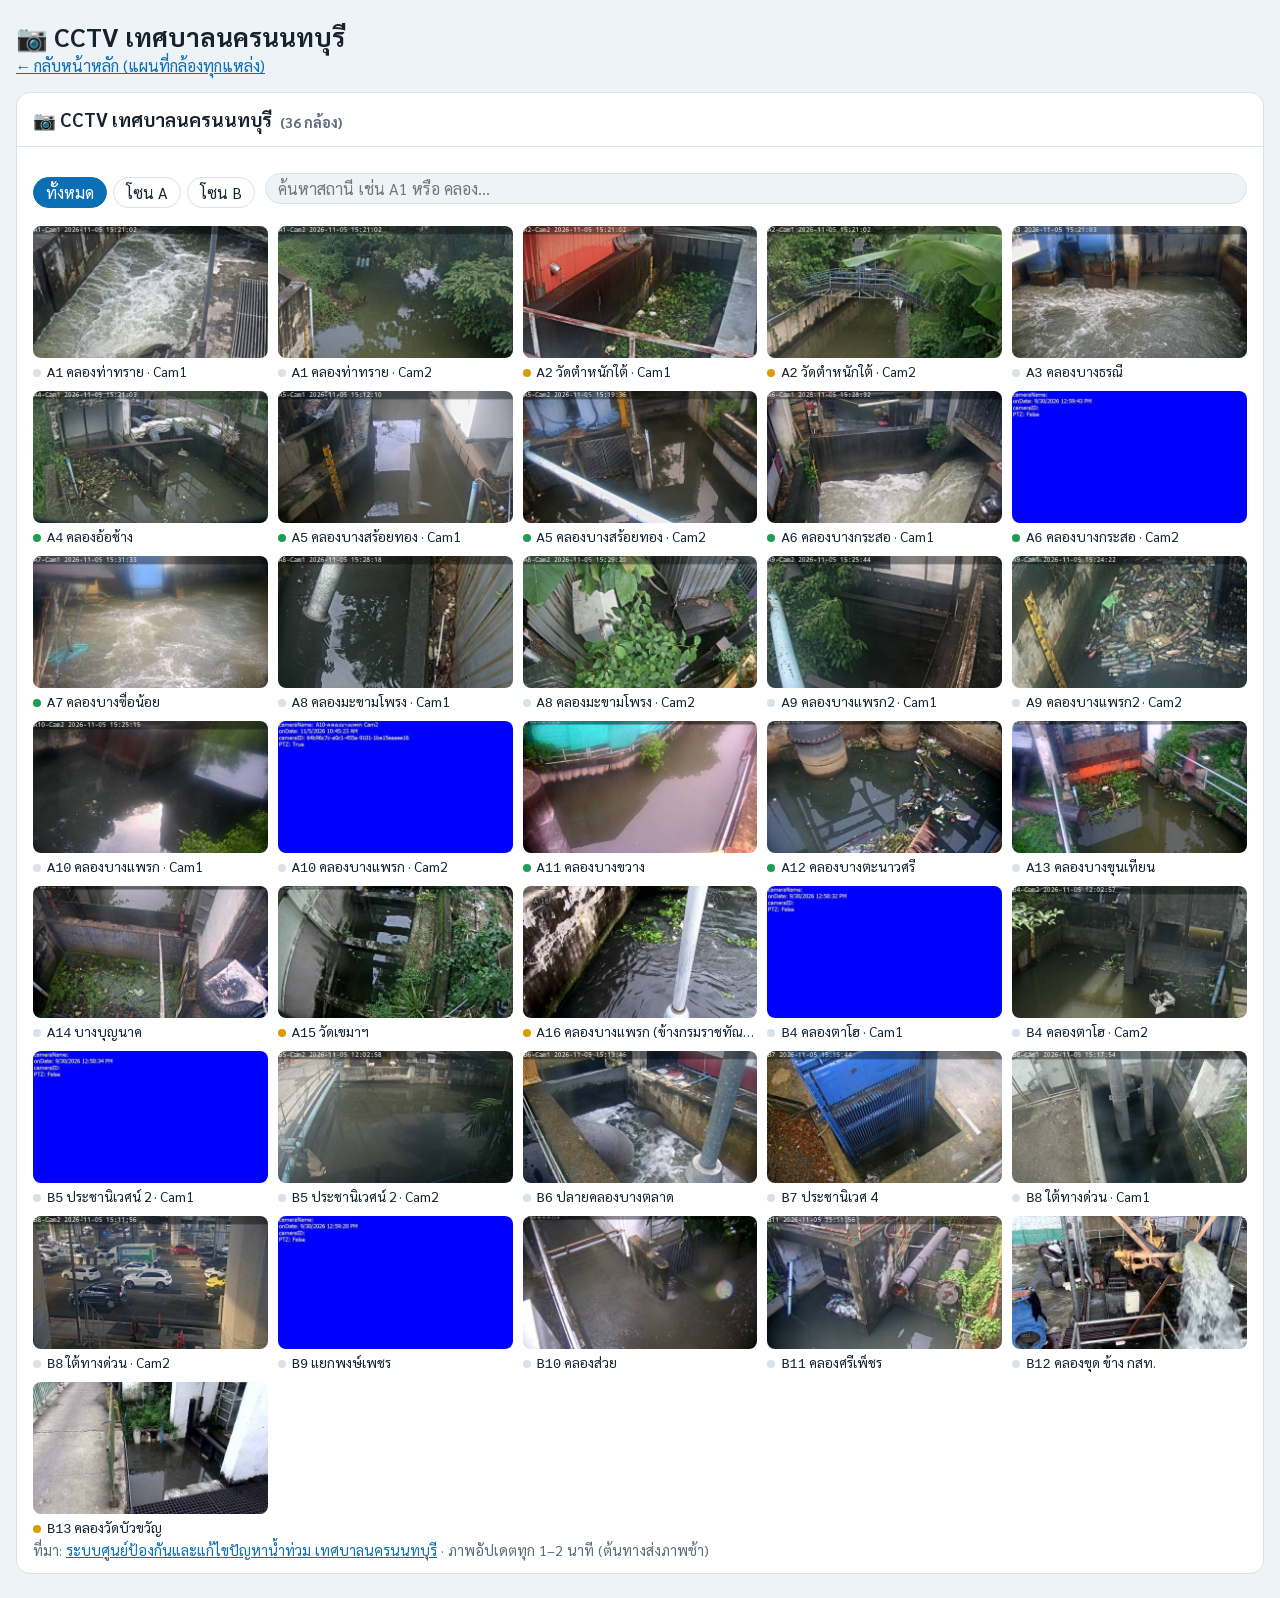
<file: nbcctv.html>
<!doctype html>
<html lang="th">

<head>
  <meta charset="utf-8">
  <meta name="viewport" content="width=device-width, initial-scale=1">
  <title>CCTV เทศบาลนครนนทบุรี</title>
  <link rel="preconnect" href="https://fonts.googleapis.com">
  <link rel="preconnect" href="https://fonts.gstatic.com" crossorigin>
  <link href="https://fonts.googleapis.com/css2?family=Sarabun:wght@400;500;600;700&display=swap" rel="stylesheet">
  <link rel="stylesheet" href="assets/app.css?v=1795862788">
</head>

<body>
  <header>
    <div>
      <h1>📷 CCTV เทศบาลนครนนทบุรี</h1>
      <p><a href="./">← กลับหน้าหลัก (แผนที่กล้องทุกแหล่ง)</a></p>
    </div>
  </header>

  <main>
    <!-- CCTV เทศบาลนครนนทบุรี -->
    <section class="card wide" id="nbcctv">
      <h2>📷 CCTV เทศบาลนครนนทบุรี <small id="nbCamCount" class="meta"></small></h2>
      <div class="body">
        <div class="nbtools">
          <div class="tabs" id="nbZone">
            <button data-z="" class="active">ทั้งหมด</button>
            <button data-z="A">โซน A</button>
            <button data-z="B">โซน B</button>
          </div>
          <input id="nbSearch" type="search" placeholder="ค้นหาสถานี เช่น A1 หรือ คลอง…">
        </div>
        <div class="camgrid" id="nbGrid"></div>
        <div class="meta" id="nbEmpty" hidden>ไม่พบกล้องที่ตรงกับการค้นหา</div>
        <div class="meta" id="nbMsg"></div>
        <div class="meta">ที่มา: <a href="http://182.52.224.70/?page=cctv" target="_blank"
            rel="noopener">ระบบศูนย์ป้องกันและแก้ไขปัญหาน้ำท่วม เทศบาลนครนนทบุรี</a> · ภาพอัปเดตทุก 1–2 นาที
          (ต้นทางส่งภาพช้า)</div>
      </div>
    </section>

  </main>

  <script>
    const $ = id => document.getElementById(id);

    // Polling that pauses while the tab is hidden, and catches up as soon as it's visible again
    const tasks = [];
    function every(ms, fn) {
      const t = { ms, fn, last: Date.now() };
      tasks.push(t);
      setInterval(() => { if (document.hidden) return; t.last = Date.now(); fn(); }, ms);
    }
    document.addEventListener('visibilitychange', () => {
      if (document.hidden) return;
      tasks.forEach(t => { if (Date.now() - t.last >= t.ms) { t.last = Date.now(); t.fn(); } });
    });

    function esc(s) {
      return String(s == null ? '' : s).replace(/[&<>"']/g, ch => ({ '&': '&amp;', '<': '&lt;', '>': '&gt;', '"': '&quot;', "'": '&#39;' }[ch]));
    }

    const NB_STATUS = {
      success: { t: 'ปกติ', c: 'var(--ok)' },
      warning: { t: 'เฝ้าระวัง', c: 'var(--warn)' },
      danger: { t: 'วิกฤต', c: 'var(--crit)' },
      black: { t: 'ขาดการติดต่อ', c: '#6b7280' },
      white: { t: 'ไม่มีข้อมูล', c: 'var(--line)' },
    };
    function nbStatusInfo(s) { return NB_STATUS[s] || NB_STATUS.white; }
    const NB_RANK = { danger: 0, warning: 1, black: 2, success: 3, white: 4 };

    function worstStatus(st) {
      const cands = [st.wl_up, st.wl_down].filter(x => x && x.status).map(x => x.status);
      if (!cands.length) return 'white';
      cands.sort((a, b) => (NB_RANK[a] != null ? NB_RANK[a] : 4) - (NB_RANK[b] != null ? NB_RANK[b] : 4));
      return cands[0];
    }

    function nbReadingsLine(st) {
      const parts = [];
      if (st.wl_up) parts.push((st.type === 'road' ? 'ผิวถนน ' : 'หน้า ') + st.wl_up.now.toFixed(2) + ' ม.');
      if (st.wl_down) parts.push('ท้าย ' + st.wl_down.now.toFixed(2) + ' ม.');
      if (st.rf) parts.push('ฝนวันนี้ ' + st.rf.day.toFixed(1) + ' มม.');
      if (st.date) parts.push('อัปเดต ' + String(st.date).slice(-5));
      return parts.join(' · ');
    }

    function nbTrendHtml(sensor) {
      if (!sensor) return '–';
      const arrow = sensor.trend === 'up' ? '▲' : sensor.trend === 'down' ? '▼' : '';
      const color = nbStatusInfo(sensor.status).c;
      return sensor.now.toFixed(2) + (arrow ? ' <span style="color:' + color + '">' + arrow + '</span>' : '');
    }

    let nbStations = [];
    let nbCamKey = null;
    let nbObserver = null;
    let nbVisible = new Set();
    let nbZone = '';

    function nbCamSetKey(stations) {
      return stations.map(s => (s.cams || []).map(c => c.name + (c.off ? '!' : '')).join(',')).join('|');
    }

    // data-src is a versioned URL (&v = snapshot mtime): the browser caches it, so an image is downloaded
    // again only when the server has a new snapshot. `bust` forces a re-request (used for the placeholder).
    function nbLoadImg(img, bust) {
      const ds = img.getAttribute('data-src');
      if (!ds) return;
      const src = bust ? ds + '&r=' + Date.now() : ds;
      if (img.getAttribute('src') !== src) img.src = src;
    }
    function nbThumbSrc(cam) { return cam.url + '&w=480&v=' + (cam.v || 0); }

    // After each station refresh: point tiles at their new snapshot versions; reload only changed, visible ones
    function nbSyncVersions(stations) {
      let k = 0;
      [...$('nbGrid').querySelectorAll('figure.cam')].forEach(fig => {
        const st = stations.find(s => s.code === fig.dataset.code);
        const cam = st && st.cams && st.cams[Number(fig.dataset.cam)];
        const img = fig.querySelector('img');
        if (!cam || !img || cam.off) return;
        const ds = nbThumbSrc(cam);
        if (img.getAttribute('data-src') === ds) return;
        img.setAttribute('data-src', ds);
        if (nbVisible.has(img) || !nbObserver) setTimeout(() => nbLoadImg(img), (k++) * 300);   // staggered
      });
    }

    function nbSetupObserver() {
      if (nbObserver) nbObserver.disconnect();
      nbVisible = new Set();
      const imgs = [...$('nbGrid').querySelectorAll('img[data-src]')];
      if (!window.IntersectionObserver) {
        imgs.forEach(nbLoadImg);
        return;
      }
      nbObserver = new IntersectionObserver(entries => {
        entries.forEach(en => {
          if (en.isIntersecting) { nbVisible.add(en.target); nbLoadImg(en.target); }
          else nbVisible.delete(en.target);
        });
      }, { rootMargin: '200px' });
      imgs.forEach(img => nbObserver.observe(img));
    }

    function nbApplyFilter() {
      const q = $('nbSearch').value.trim().toLowerCase();
      [...$('nbGrid').querySelectorAll('figure.cam')].forEach(fig => {
        const zoneOk = !nbZone || fig.dataset.zone === nbZone;
        const textOk = !q || fig.dataset.text.indexOf(q) !== -1;
        fig.hidden = !(zoneOk && textOk);
      });
      const any = [...$('nbGrid').querySelectorAll('figure.cam')].some(f => !f.hidden);
      $('nbEmpty').hidden = any;
    }
    $('nbZone').onclick = e => {
      const b = e.target.closest('button'); if (!b) return;
      nbZone = b.dataset.z;
      [...$('nbZone').children].forEach(x => x.classList.toggle('active', x === b));
      nbApplyFilter();
    };
    $('nbSearch').oninput = nbApplyFilter;

    function openLightbox(src, captionHtml, readingsText, alt) {
      const box = document.createElement('div');
      box.className = 'lightbox';
      box.innerHTML =
        '<div class="lb-inner">' +
        '<img src="' + src + '" alt="' + esc(alt || '') + '">' +
        '<div class="lb-cap">' + captionHtml + '</div>' +
        '<div class="lb-readings">' + esc(readingsText || '') + '</div>' +
        '</div>' +
        '<button type="button" class="lb-close" aria-label="ปิด">×</button>';
      document.body.appendChild(box);
      document.body.style.overflow = 'hidden';
      function close() {
        if (box.parentNode) box.parentNode.removeChild(box);
        document.body.style.overflow = '';
        document.removeEventListener('keydown', onKey);
      }
      function onKey(e) { if (e.key === 'Escape') close(); }
      box.addEventListener('click', e => { if (e.target === box) close(); });
      box.querySelector('.lb-close').onclick = close;
      document.addEventListener('keydown', onKey);
    }

    function nbOpenLightbox(st, cam, idx) {
      const cams = st.cams || [];
      const capHtml = '<code>' + esc(st.code) + '</code> ' + esc(st.name) + (cams.length > 1 ? ' · Cam' + (idx + 1) : '');
      openLightbox(cam.url + '&v=' + (cam.v || 0), capHtml, nbReadingsLine(st), st.code + ' ' + st.name);
    }

    function nbBuildGrid(stations) {
      const parts = [];
      let n = 0;
      stations.forEach(st => {
        const cams = st.cams || [];
        if (!cams.length) return;
        const worst = worstStatus(st);
        const dotColor = nbStatusInfo(worst).c;
        const plainLabel = esc(st.code + ' ' + st.name);
        const capLabel = '<code>' + esc(st.code) + '</code> ' + esc(st.name);
        cams.forEach((cam, i) => {
          n++;
          const suffix = cams.length > 1 ? ' · Cam' + (i + 1) : '';
          parts.push(
            '<figure class="cam' + (cam.off ? ' err off' : '') + '" data-zone="' + esc(st.zone || '') + '" data-text="' + esc((st.code + ' ' + st.name).toLowerCase()) + '" data-code="' + esc(st.code) + '" data-cam="' + i + '">' +
            '<img alt="' + plainLabel + '" loading="lazy" decoding="async"' + (cam.off ? '' : ' data-src="' + nbThumbSrc(cam) + '"') + '>' +
            '<figcaption><span class="dot" style="background:' + dotColor + '"></span>' + capLabel + suffix + '</figcaption>' +
            (cam.off ? '<div class="meta">⛔ กล้องไม่ส่งภาพ (ต้นทางออฟไลน์)</div>' : cam.old ? '<div class="meta">⚠️ ภาพอาจไม่อัปเดต</div>' : '') +
            '</figure>'
          );
        });
      });
      $('nbGrid').innerHTML = parts.join('');
      $('nbCamCount').textContent = '(' + n + ' กล้อง)';
      [...$('nbGrid').querySelectorAll('figure.cam')].forEach(fig => {
        const img = fig.querySelector('img');
        img.onerror = () => fig.classList.add('err');
        img.onload = () => {
          fig.classList.remove('err');
          // Tiny SVG placeholder = snapshot not cached yet (server is fetching it): retry soon
          if (img.naturalWidth < 100) setTimeout(() => { if (nbVisible.has(img) || !nbObserver) nbLoadImg(img, true); }, 8000);
        };
        fig.addEventListener('click', () => {
          const code = fig.dataset.code, idx = Number(fig.dataset.cam);
          const st = nbStations.find(s => s.code === code);
          if (st && st.cams && st.cams[idx]) nbOpenLightbox(st, st.cams[idx], idx);
        });
      });
      nbSetupObserver();
      nbApplyFilter();
    }

    async function loadNonthaburi() {
      try {
        const r = await fetch('api/nonthaburi.json', { cache: 'no-store' });
        const text = await r.text();
        let d;
        try { d = JSON.parse(text); } catch (_) {
          throw new Error('api/nonthaburi.php ตอบกลับผิดรูปแบบ (HTTP ' + r.status + ')');
        }
        if (!r.ok) throw new Error(d.error || r.status);
        const stations = d.stations || [];
        nbStations = stations;
        const key = nbCamSetKey(stations);
        if (nbCamKey === null || key !== nbCamKey) {
          nbCamKey = key;
          nbBuildGrid(stations);
        } else {
          nbSyncVersions(stations);
        }
        $('nbMsg').textContent = d.stale ? 'ข้อมูลสถานีเป็นข้อมูลเก่า (ต้นทางไม่ตอบสนอง)' : '';
      } catch (err) {
        $('nbMsg').textContent = 'โหลดข้อมูล CCTV ไม่สำเร็จ: ' + err.message;
      }
    }
    loadNonthaburi();
    every(60000, loadNonthaburi);
  </script>
</body>

</html>
</file>
<file: assets/app.css>
/* Shared styles: index.php + nbcctv.php */
:root {
  --bg: #eef3f7;
  --card: #ffffff;
  --text: #16222e;
  --muted: #5d6b79;
  --line: #d9e2ea;
  --accent: #0a6fb5;
  --ok: #1f9d55;
  --warn: #d69e00;
  --crit: #d63031;
}

@media (prefers-color-scheme: dark) {
  :root {
    --bg: #0e1620;
    --card: #17222e;
    --text: #e6edf3;
    --muted: #9aa8b5;
    --line: #26333f;
    --accent: #4aa8ee;
  }
}

* {
  box-sizing: border-box;
}

html {
  scroll-behavior: smooth;
  scroll-padding-top: 56px;
}

[hidden] {
  display: none !important;
}

body {
  margin: 0;
  font-family: 'Sarabun', system-ui, sans-serif;
  background: var(--bg);
  color: var(--text);
}

header {
  padding: 20px 16px 8px;
  max-width: 1280px;
  margin: 0 auto;
  display: flex;
  flex-wrap: wrap;
  justify-content: space-between;
  align-items: end;
  gap: 8px;
}

h1 {
  margin: 0;
  font-size: 1.6rem;
}

header p {
  margin: 2px 0 0;
  color: var(--muted);
}

#clock {
  font-variant-numeric: tabular-nums;
  color: var(--muted);
}

.hdr-right {
  display: flex;
  flex-direction: column;
  align-items: flex-end;
  gap: 4px;
}

.viewers {
  font-size: .9rem;
  color: var(--muted);
  display: inline-flex;
  align-items: center;
  gap: 6px;
}

.viewers::before {
  content: '';
  width: 8px;
  height: 8px;
  border-radius: 50%;
  background: var(--ok);
  box-shadow: 0 0 0 3px color-mix(in srgb, var(--ok) 25%, transparent);
}

.viewers b {
  color: var(--text);
  font-variant-numeric: tabular-nums;
}

@media (max-width: 600px) {
  .hdr-right {
    align-items: flex-start;
  }
}

main {
  max-width: 1280px;
  margin: 0 auto;
  padding: 8px 16px 32px;
  display: grid;
  gap: 16px;
  grid-template-columns: 1fr 1fr;
}

@media (max-width: 900px) {
  main {
    grid-template-columns: 1fr;
  }
}

.card {
  background: var(--card);
  border: 1px solid var(--line);
  border-radius: 14px;
  overflow: hidden;
  display: flex;
  flex-direction: column;
}

.card h2 {
  margin: 0;
  font-size: 1.15rem;
  padding: 14px 16px;
  display: flex;
  align-items: center;
  gap: 8px;
  border-bottom: 1px solid var(--line);
}

.card .body {
  padding: 14px 16px;
}

.live {
  font-size: .75rem;
  font-weight: 700;
  color: #fff;
  background: var(--crit);
  padding: 2px 8px;
  border-radius: 99px;
}

.media {
  position: relative;
  background: #000;
  aspect-ratio: 16 / 9;
}

.media video,
.media img,
.media canvas {
  position: absolute;
  inset: 0;
  width: 100%;
  height: 100%;
  object-fit: contain;
}

.media .msg {
  position: absolute;
  inset: 0;
  display: grid;
  place-items: center;
  color: #ccc;
  text-align: center;
  padding: 16px;
}

.level {
  display: flex;
  align-items: baseline;
  gap: 10px;
  flex-wrap: wrap;
}

.level .num {
  font-size: 2.6rem;
  font-weight: 700;
  font-variant-numeric: tabular-nums;
}

.badge {
  padding: 3px 12px;
  border-radius: 99px;
  font-weight: 600;
  color: #fff;
}

.badge.ok {
  background: var(--ok);
}

.badge.warn {
  background: var(--warn);
  color: #000;
}

.badge.crit {
  background: var(--crit);
}

.meta {
  color: var(--muted);
  font-size: .9rem;
  margin-top: 4px;
}

.gauge {
  margin-top: 14px;
}

.gauge .bar {
  position: relative;
  height: 14px;
  border-radius: 7px;
  background: linear-gradient(90deg, var(--ok) 0 50%, var(--warn) 50% 76.7%, var(--crit) 76.7% 100%);
}

.gauge .pin {
  position: absolute;
  top: -5px;
  width: 4px;
  height: 24px;
  background: var(--text);
  border-radius: 2px;
  transform: translateX(-2px);
  transition: left .5s;
}

.gauge .scale {
  display: flex;
  justify-content: space-between;
  font-size: .8rem;
  color: var(--muted);
  margin-top: 4px;
}

.tabs {
  display: flex;
  gap: 6px;
  margin: 16px 0 8px;
  flex-wrap: wrap;
}

.tabs button {
  font: inherit;
  border: 1px solid var(--line);
  background: transparent;
  color: var(--text);
  padding: 4px 12px;
  border-radius: 99px;
  cursor: pointer;
}

.tabs button.active {
  background: var(--accent);
  border-color: var(--accent);
  color: #fff;
}

.card {
  min-width: 0;
}

.card.wide {
  grid-column: 1 / -1;
}

.chart-wrap {
  position: relative;
  height: 320px;
}

.stats {
  display: grid;
  grid-template-columns: repeat(4, 1fr);
  gap: 10px;
  margin: 8px 0 14px;
}

.stat {
  border: 1px solid var(--line);
  border-radius: 10px;
  padding: 8px 12px;
  display: flex;
  flex-direction: column;
  min-width: 0;
}

.stat small {
  color: var(--muted);
  font-size: .8rem;
  overflow: hidden;
  text-overflow: ellipsis;
  white-space: nowrap;
}

.stat b {
  font-size: 1.4rem;
  font-variant-numeric: tabular-nums;
}

details.data {
  margin: 14px 0 8px;
}

details.data summary {
  cursor: pointer;
  color: var(--accent);
  font-weight: 600;
}

.table-wrap {
  max-height: 320px;
  overflow: auto;
  margin-top: 8px;
  border: 1px solid var(--line);
  border-radius: 10px;
}

table {
  width: 100%;
  border-collapse: collapse;
  font-variant-numeric: tabular-nums;
}

th,
td {
  padding: 6px 12px;
  text-align: left;
  border-bottom: 1px solid var(--line);
  white-space: nowrap;
}

th {
  position: sticky;
  top: 0;
  background: var(--card);
  color: var(--muted);
  font-weight: 600;
}

.dot {
  display: inline-block;
  width: 8px;
  height: 8px;
  border-radius: 50%;
  margin-right: 6px;
}

@media (max-width: 600px) {
  header {
    padding: 14px 16px 4px;
  }

  h1 {
    font-size: 1.25rem;
  }

  header p,
  #clock {
    font-size: .85rem;
  }

  main {
    padding: 8px 12px 24px;
    gap: 12px;
  }

  .card h2 {
    font-size: 1rem;
    padding: 12px;
  }

  .card .body {
    padding: 12px;
  }

  .level .num {
    font-size: 2rem;
  }

  .stats {
    grid-template-columns: repeat(2, 1fr);
  }

  .stat b {
    font-size: 1.2rem;
  }

  .chart-wrap {
    height: 240px;
  }

  .tabs {
    flex-wrap: nowrap;
    overflow-x: auto;
    -webkit-overflow-scrolling: touch;
    padding-bottom: 4px;
  }

  .tabs button {
    flex: 0 0 auto;
  }

  footer {
    padding: 0 12px 20px;
  }
}

.legend {
  font-size: .85rem;
  color: var(--muted);
  line-height: 1.7;
}

.legend span {
  display: inline-block;
  width: 10px;
  height: 10px;
  border-radius: 50%;
  margin-right: 6px;
}

a {
  color: var(--accent);
}

footer {
  max-width: 1280px;
  margin: 0 auto;
  padding: 0 16px 24px;
  color: var(--muted);
  font-size: .85rem;
}

/* ---------- Nonthaburi additions ---------- */
.secnav {
  position: sticky;
  top: 0;
  z-index: 10;
  background: var(--bg);
}

.secnav .inner {
  max-width: 1280px;
  margin: 0 auto;
  padding: 8px 16px;
  display: flex;
  gap: 6px;
  overflow-x: auto;
  -webkit-overflow-scrolling: touch;
}

.secnav a {
  font: inherit;
  border: 1px solid var(--line);
  background: transparent;
  color: var(--text);
  padding: 4px 12px;
  border-radius: 99px;
  text-decoration: none;
  white-space: nowrap;
  flex: 0 0 auto;
}

.secnav a:hover {
  border-color: var(--accent);
}

.nbtools {
  display: flex;
  flex-wrap: wrap;
  gap: 10px;
  align-items: center;
  margin-bottom: 10px;
}

.nbtools input[type="search"],
.nbtools select {
  font: inherit;
  border: 1px solid var(--line);
  background: var(--bg);
  color: var(--text);
  padding: 4px 12px;
  border-radius: 99px;
  flex: 1 1 200px;
  min-width: 0;
}

.camgrid {
  display: grid;
  gap: 10px;
  grid-template-columns: repeat(auto-fill, minmax(220px, 1fr));
}

@media (max-width: 600px) {
  .camgrid {
    grid-template-columns: repeat(auto-fill, minmax(150px, 1fr));
  }
}

figure.cam {
  margin: 0;
  cursor: pointer;
}

figure.cam img {
  display: block;
  aspect-ratio: 16 / 9;
  object-fit: cover;
  background: #000;
  border-radius: 8px;
  width: 100%;
}

figure.cam figcaption {
  font-size: .85rem;
  margin-top: 4px;
  overflow: hidden;
  text-overflow: ellipsis;
  white-space: nowrap;
  color: var(--text);
}

figure.cam.err img {
  display: none;
}

figure.cam.err.off::after {
  content: 'กล้องไม่ส่งภาพ';
}

figure.cam.err::after {
  content: 'ภาพไม่พร้อมใช้งาน';
  display: flex;
  align-items: center;
  justify-content: center;
  aspect-ratio: 16 / 9;
  background: var(--line);
  color: var(--muted);
  border-radius: 8px;
  font-size: .8rem;
  text-align: center;
}

.chips {
  display: flex;
  flex-wrap: wrap;
  gap: 8px;
  margin-bottom: 10px;
}

.chip {
  padding: 3px 12px;
  border-radius: 99px;
  font-size: .85rem;
  font-weight: 600;
}

.lightbox {
  position: fixed;
  inset: 0;
  background: rgba(0, 0, 0, .85);
  z-index: 50;
  display: flex;
  align-items: center;
  justify-content: center;
  padding: 16px;
}

.lightbox .lb-inner {
  max-width: 900px;
  width: 100%;
  color: #fff;
  text-align: center;
}

.lightbox .lb-inner img {
  max-width: 100%;
  max-height: 70vh;
  border-radius: 8px;
}

.lightbox .lb-close {
  position: absolute;
  top: 16px;
  right: 16px;
  background: none;
  border: 0;
  color: #fff;
  font-size: 2rem;
  line-height: 1;
  cursor: pointer;
}

.lightbox .lb-cap {
  margin-top: 10px;
  font-size: .95rem;
}

.lightbox .lb-readings {
  margin-top: 6px;
  color: #ccc;
  font-size: .85rem;
}

@media (max-width: 600px) {
  .secnav .inner {
    padding: 8px 12px;
  }
}

.media iframe {
  position: absolute;
  inset: 0;
  width: 100%;
  height: 100%;
  border: 0;
}

.linkbtn {
  font: inherit;
  cursor: pointer;
  background: none;
  border: 0;
  color: var(--accent);
  padding: 0;
}

.twgrid {
  display: grid;
  gap: 14px;
  grid-template-columns: repeat(auto-fit, minmax(300px, 1fr));
}

.tw {
  border: 1px solid var(--line);
  border-radius: 12px;
  padding: 12px 14px;
  min-width: 0;
}

.tw-head small {
  display: block;
  color: var(--muted);
}

.twbar {
  height: 10px;
  border-radius: 5px;
  background: var(--line);
  overflow: hidden;
  margin: 8px 0 4px;
}

.twbar div {
  height: 100%;
  transition: width .5s;
}

.tw-chart {
  position: relative;
  height: 160px;
  margin-top: 8px;
}

/* ---------- Basin (upstream) / Rangsit / links additions ---------- */
.card .body {
  min-width: 0;
}

.bs-flow {
  display: flex;
  align-items: stretch;
  gap: 6px;
  overflow-x: auto;
  -webkit-overflow-scrolling: touch;
  padding-bottom: 8px;
}

.bs-tile {
  flex: 0 0 auto;
  width: 190px;
  border: 1px solid var(--line);
  border-radius: 12px;
  padding: 10px 12px;
  display: flex;
  flex-direction: column;
  gap: 4px;
  min-width: 0;
}

.bs-tile .bs-code {
  font-weight: 700;
}

.bs-tile small {
  color: var(--muted);
  display: block;
}

.bs-tile .bs-big {
  font-size: 1.35rem;
  font-weight: 700;
  font-variant-numeric: tabular-nums;
  line-height: 1.2;
}

.bs-tile .badge {
  align-self: flex-start;
  font-size: .8rem;
  padding: 2px 10px;
}

.bs-tile.old {
  opacity: .7;
}

.bs-arrow {
  flex: 0 0 auto;
  align-self: center;
  color: var(--muted);
  font-size: 1.3rem;
}

.bs-dams {
  margin: 14px 0;
}

.bs-dams .tw {
  padding: 10px 12px;
}

.bs-sub {
  margin: 14px 0 6px;
  font-weight: 600;
}

#bsProv {
  margin: 8px 0;
}

.camgrid.rs {
  grid-template-columns: repeat(auto-fill, minmax(300px, 1fr));
}

@media (max-width: 600px) {
  .camgrid.rs {
    grid-template-columns: 1fr;
  }
}

#acMap {
  /* Own stacking context: Leaflet panes use z-index 400-1000 and would cover the lightbox and sticky nav */
  isolation: isolate;
  z-index: 0;
  height: 440px;
  border-radius: 8px;
  margin-bottom: 4px;
  background: var(--line);
}

@media (max-width: 600px) {
  #acMap {
    height: 320px;
  }
}

/* Map on the left, camera list beside it (desktop); stacked on narrow screens */
.acsplit { display: grid; gap: 14px; grid-template-columns: minmax(0, 1fr); }

.acright .acmsg { margin: 0 0 6px; }

@media (min-width: 1000px) {
  .acsplit { grid-template-columns: minmax(0, 1.5fr) minmax(320px, 1fr); align-items: stretch; }
  .acsplit #acMap { height: 600px; }
  /* The camera panel is exactly as tall as the map column; its list scrolls inside */
  .acright { position: relative; min-height: 400px; }
  .acbox { position: absolute; inset: 0; display: flex; flex-direction: column; }
  .acbox .camgrid {
    flex: 1 1 auto;
    min-height: 0;
    overflow-y: auto;
    overscroll-behavior: contain;
    grid-template-columns: repeat(auto-fill, minmax(160px, 1fr));
    align-content: start;
    padding-right: 4px;
  }
}

.ac-locate a { font-size: 16px; line-height: 30px; text-align: center; cursor: pointer; }
.ac-locate a.busy, .mebtn.busy { animation: acpulse 1s infinite; }
.mebtn {
  font: inherit;
  font-weight: 600;
  color: #fff;
  background: #2563eb;
  border: 0;
  border-radius: 99px;
  padding: 6px 14px;
  min-height: 36px;
  cursor: pointer;
}
@keyframes acpulse { 50% { opacity: .35; } }

/* Legend dots: same size/colour/white ring as the map's circle markers (radius 10 / 6 / 4) */
.mapkey {
  display: flex;
  flex-wrap: wrap;
  gap: 4px 16px;
  margin: 4px 0;
}

.mapkey span {
  display: inline-flex;
  align-items: center;
  gap: 6px;
}

.mapkey i {
  width: var(--s);
  height: var(--s);
  border-radius: 50%;
  background: var(--c);
  border: 2px solid #fff;
  box-shadow: 0 0 0 1px rgba(0, 0, 0, .25);
  flex: none;
}

/* Situation layers: shape keys that double as on/off toggles */
.mapkey i.sq { border-radius: 2px; }
.mapkey i.dm { border-radius: 1px; transform: rotate(45deg) scale(.85); }
.mapkey i.tri {
  border: 0;
  box-shadow: none;
  border-radius: 0;
  clip-path: polygon(50% 0, 100% 90%, 0 90%);
}

.mdkey button {
  display: inline-flex;
  align-items: center;
  gap: 6px;
  font: inherit;
  color: inherit;
  background: transparent;
  border: 1px solid var(--line);
  border-radius: 999px;
  padding: 2px 10px 2px 6px;
  cursor: pointer;
}

.mdkey button[aria-pressed="false"] {
  opacity: .5;
  text-decoration: line-through;
}

.mdsit {
  margin: 4px 0 6px;
  line-height: 1.6;
}

.mdsit .linkbtn { font-weight: 600; }

.leaflet-tooltip.ac-tip img {
  display: block;
  width: 240px;
  aspect-ratio: 16 / 9;
  object-fit: cover;
  background: #000;
  border-radius: 4px;
  margin-bottom: 4px;
}

.leaflet-popup-content img {
  display: block;
  width: 260px;
  max-width: 60vw;
  aspect-ratio: 16 / 9;
  object-fit: cover;
  background: #000;
  border-radius: 6px;
}

figure.cam.ac {
  content-visibility: auto;
  contain-intrinsic-size: auto 190px;
}

figure.cam.ac.gone {
  display: none;
}

figure.cam.ac.river img {
  outline: 3px solid #7c3aed;
  outline-offset: -3px;
}

figure.cam.ac.old img {
  opacity: .6;
}

figure.cam .loc {
  font-size: .75rem;
  color: var(--muted);
  overflow: hidden;
  text-overflow: ellipsis;
  white-space: nowrap;
}

figure.cam .rs-info {
  cursor: pointer;
  margin-top: 4px;
}

figure.cam .rs-info .badge {
  font-size: .8rem;
  padding: 2px 10px;
  display: inline-block;
}

ul.linklist {
  list-style: none;
  margin: 0;
  padding: 0;
  display: grid;
  gap: 10px;
  grid-template-columns: 1fr;
}

@media (min-width: 700px) {
  ul.linklist {
    grid-template-columns: 1fr 1fr;
  }
}

ul.linklist li {
  border: 1px solid var(--line);
  border-radius: 10px;
  padding: 8px 12px;
  min-width: 0;
  overflow-wrap: anywhere;
}

ul.linklist a {
  font-weight: 600;
}

ul.linklist small {
  display: block;
  color: var(--muted);
}

/* Button to the separate Nonthaburi CCTV page (bottom of index.php) */
.card.pagelink {
  padding: 16px;
  text-align: center;
}

.bigbtn {
  display: inline-block;
  padding: 12px 24px;
  border-radius: 99px;
  background: var(--accent);
  color: #fff;
  font-weight: 600;
  text-decoration: none;
}

.bigbtn:hover {
  filter: brightness(1.1);
}

/* ---------- Flood news: one feed of compact cards, grouped by time ---------- */
.nwtop { display: flex; flex-wrap: wrap; gap: 8px; align-items: center; }

.nwtabs {
  display: inline-flex;
  flex-wrap: wrap;
  gap: 4px;
  background: var(--bg);
  border: 1px solid var(--line);
  border-radius: 10px;
  padding: 3px;
}

.nwtabs button {
  font: inherit;
  font-weight: 600;
  color: var(--muted);
  background: transparent;
  border: 0;
  border-radius: 7px;
  padding: 6px 14px;
  min-height: 36px;
  cursor: pointer;
}

.nwtabs button[aria-selected="true"] { background: var(--card); color: var(--accent); box-shadow: 0 1px 3px rgba(0, 0, 0, .15); }

.nwtop select { font: inherit; padding: 6px 10px; min-height: 40px; border-radius: 8px; max-width: 100%; }

.nwsum { margin: 10px 0 2px; }

.nwgrp {
  font-size: 1rem;
  margin: 16px 0 8px;
  padding-bottom: 4px;
  border-bottom: 1px solid var(--line);
}

.ncgrid {
  display: grid;
  gap: 12px;
  grid-template-columns: repeat(auto-fill, minmax(min(270px, 100%), 1fr));
}

.ncgrid > * { min-width: 0; max-width: 100%; }

.nc {
  display: flex;
  flex-direction: column;
  min-width: 0;
  overflow: hidden;
  border: 1px solid var(--line);
  border-radius: 10px;
  background: var(--card);
  color: var(--text);
  text-decoration: none;
  transition: box-shadow .15s, transform .15s;
}

.nc:hover, .nc:focus-visible { box-shadow: 0 4px 14px rgba(0, 0, 0, .14); transform: translateY(-1px); }

.nc-media {
  display: flex;
  align-items: center;
  justify-content: center;
  gap: 8px;
  aspect-ratio: 16 / 9;
  background: var(--line);
  overflow: hidden;
}

.nc-media { width: 100%; }
.nc-media img { width: 100%; max-width: 100%; height: 100%; object-fit: cover; display: block; }

.nc-fb { background: linear-gradient(135deg, #1877f2, #0a4fb0); color: #fff; font-weight: 600; aspect-ratio: 16 / 7; }

.nc-play {
  display: inline-grid;
  place-items: center;
  width: 40px;
  height: 40px;
  border-radius: 50%;
  background: rgba(255, 255, 255, .25);
  font-size: 1.1rem;
}

.nc-body { display: flex; flex-direction: column; gap: 4px; padding: 10px 12px 12px; }

.nc-meta { display: flex; flex-wrap: wrap; align-items: center; gap: 2px 8px; font-size: .85rem; color: var(--muted); }

.nc-src { font-weight: 600; color: var(--text); }
.nc.fb .nc-src { color: #1877f2; }

.nc-f {
  display: inline-grid;
  place-items: center;
  width: 16px;
  height: 16px;
  margin-right: 4px;
  border-radius: 50%;
  background: #1877f2;
  color: #fff;
  font: 700 11px/1 Arial, sans-serif;
  font-style: normal;
  vertical-align: -2px;
}

.nc-new { background: #dc2626; color: #fff; border-radius: 999px; padding: 0 8px; font-size: .75rem; font-weight: 600; }

.nc-title {
  font-weight: 600;
  line-height: 1.45;
  display: -webkit-box;
  -webkit-line-clamp: 3;
  -webkit-box-orient: vertical;
  overflow: hidden;
}

.nc.plain .nc-title { -webkit-line-clamp: 5; }

.nc-link { font-size: .85rem; color: var(--accent); }

.nwmore {
  display: block;
  width: 100%;
  margin: 14px 0 6px;
  padding: 10px;
  font: inherit;
  font-weight: 600;
  color: var(--accent);
  background: var(--bg);
  border: 1px solid var(--line);
  border-radius: 10px;
  cursor: pointer;
}

/* Facebook post popup */
.lightbox .lb-fb {
  width: min(540px, 100%);
  max-height: calc(100vh - 32px);
  overflow-y: auto;
  background: var(--card);
  color: var(--text);
  border-radius: 12px;
  padding: 12px 14px;
}

.lb-fbhead { margin-bottom: 8px; }
.lb-fbbody { min-height: 120px; }
.lb-fbbody .fb-post, .lb-fbbody .fb-video { display: block; max-width: 100%; }
.lb-fbopen { display: inline-block; margin-top: 10px; font-weight: 600; }
</file>
